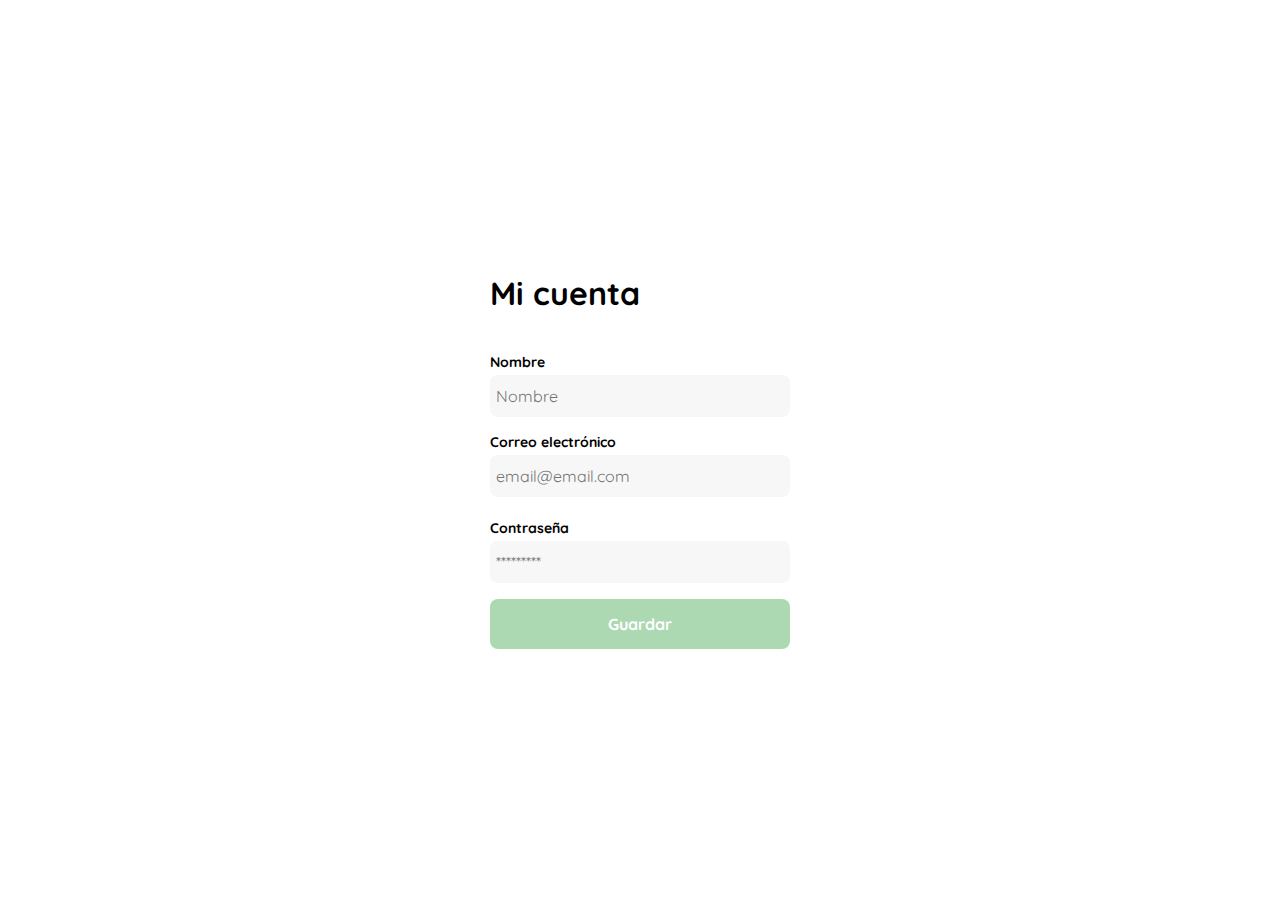
<file: creacion_mi_cuenta.html>
<!DOCTYPE html>
<html lang="es">
<head>
    <meta charset="UTF-8">
    <meta http-equiv="X-UA-Compatible" content="IE=edge">
    <meta name="viewport" content="width=device-width, initial-scale=1.0">
    <link rel="preconnect" href="https://fonts.googleapis.com">
    <link rel="preconnect" href="https://fonts.gstatic.com" crossorigin>
    <link href="https://fonts.googleapis.com/css2?family=Quicksand:wght@300;500;700&display=swap" rel="stylesheet">
    <title>Mi cuenta</title>

    <style>
        :root {
            --white: #ffffff;
            --black: #000000;
            --very-light-pink: #c7c7c7;
            --text-input-field: #f7f7f7;
            --hospital-green: #acd9b2;
            --sm: 14px;
            --md: 16px;
            --lg: 18px;
        }
        body {
            margin: 0;
            font-family: 'Quicksand', sans-serif;
        }
        .login {
            width: 100%;
            height: 100vh;
            display: grid;
            place-items: center;
        }
        .form_container {
            display: grid;
            grid-template-rows: auto 1fr auto;
            width: 300px;
        }
        .titulo {
            margin-bottom: 40px;
        }
        .form {
            display: flex;
            flex-direction: column;
        }
        .label {
            font-size: var(--sm);
            font-weight: bold;
            margin-bottom: 4px;
        }
        .input {
            background-color: var(--text-input-field);
            border: none;
            border-radius: 8px;
            height: 30px;
            font-size: var(--md);
            font-family: 'Quicksand', sans-serif;
            padding: 6px;
            margin-bottom: 16px;
        }
        .input_email {
            margin-bottom: 22px;
        }
        .primary_button {
            background-color: var(--hospital-green);
            border-radius: 8px;
            border: none;
            color: var(--white);
            width: 100%;
            cursor: pointer;
            font-size: var(--md);
            font-family: 'Quicksand', sans-serif;
            font-weight: bold;
            height: 50px;
        }
        @media (max-width: 640px) {
            .logo {
                display: block;
            }
            .primary_button {
                margin-top: 300px;
            }
        }
    </style>
</head>
<body>
    
    <div class="login">
        <div class="form_container">
            <form action="/" class="form">
                <h1 class="titulo">Mi cuenta</h1>
                <label for="nombre" class="label">Nombre</label>
                <input type="text" id="email" placeholder="Nombre" class="input input_nombre">
                <label for="email" class="label">Correo electrónico</label>
                <input type="text" id="email" placeholder="email@email.com" class="input input_email">

                <label for="contraseña" class="label">Contraseña</label>
                <input type="password" id="contraseña" placeholder="*********" class="input input_password">

                <input type="submit" value="Guardar" class="primary_button edit_button">
            </form>

        </div>
    </div>
</body>
</html>
</file>
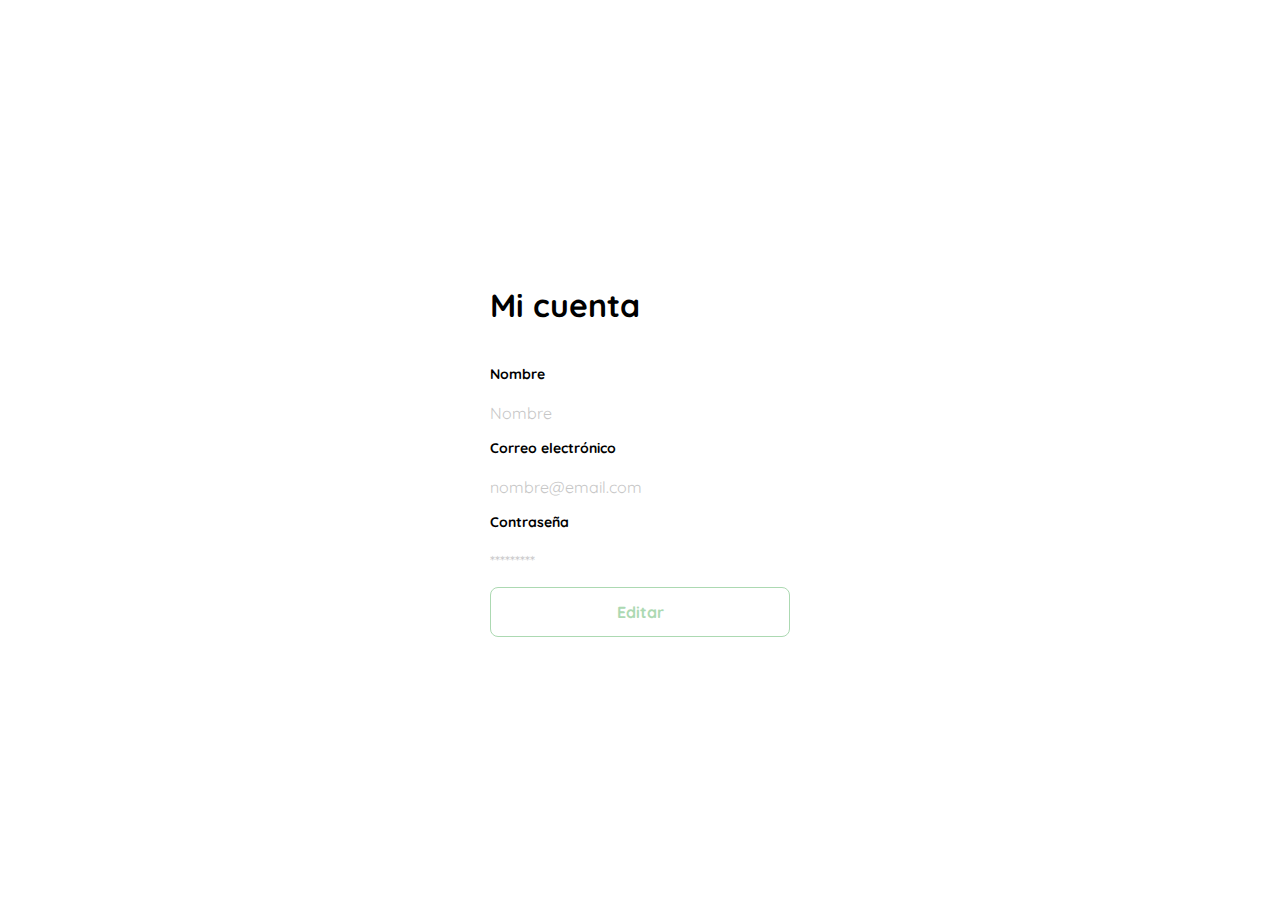
<file: editar_mi_cuenta.html>
<!DOCTYPE html>
<html lang="es">
<head>
    <meta charset="UTF-8">
    <meta http-equiv="X-UA-Compatible" content="IE=edge">
    <meta name="viewport" content="width=device-width, initial-scale=1.0">
    <link rel="preconnect" href="https://fonts.googleapis.com">
    <link rel="preconnect" href="https://fonts.gstatic.com" crossorigin>
    <link href="https://fonts.googleapis.com/css2?family=Quicksand:wght@300;500;700&display=swap" rel="stylesheet">
    <title>Mi cuenta</title>

    <style>
        :root {
            --white: #ffffff;
            --black: #000000;
            --very-light-pink: #c7c7c7;
            --text-input-field: #f7f7f7;
            --hospital-green: #acd9b2;
            --sm: 14px;
            --md: 16px;
            --lg: 18px;
        }
        body {
            margin: 0;
            font-family: 'Quicksand', sans-serif;
        }
        .login {
            width: 100%;
            height: 100vh;
            display: grid;
            place-items: center;
        }
        .form_container {
            display: grid;
            grid-template-rows: auto 1fr auto;
            width: 300px;
        }
        .titulo {
            margin-bottom: 40px;
        }
        .form {
            display: flex;
            flex-direction: column;
        }
        .label {
            font-size: var(--sm);
            font-weight: bold;
            margin-bottom: 4px;
        }
        .value {
            color: var(--very-light-pink);
            font-size: var(--md);
        }
        .primary_button {
            background-color: var(--white);
            border-radius: 8px;            
            border: 1px solid;
            color: var(--hospital-green);
            width: 100%;
            cursor: pointer;
            font-size: var(--md);
            font-family: 'Quicksand', sans-serif;
            font-weight: bold;
            height: 50px;
        }
        @media (max-width: 640px) {
            .logo {
                display: block;
            }
            .primary_button {
                margin-top: 300px;
            }
        }
    </style>
</head>
<body>
    
    <div class="login">
        <div class="form_container">
            <form action="/" class="form">
                <h1 class="titulo">Mi cuenta</h1>
                <label for="nombre" class="label">Nombre</label>
                <p class="value">Nombre</p>
                <label for="email" class="label">Correo electrónico</label>
                <p class="value">nombre@email.com</p>
                <label for="contraseña" class="label">Contraseña</label>
                <p class="value">*********</p>                
                <input type="submit" value="Editar" class="primary_button edit_button">
            </form>

        </div>
    </div>
</body>
</html>
</file>
